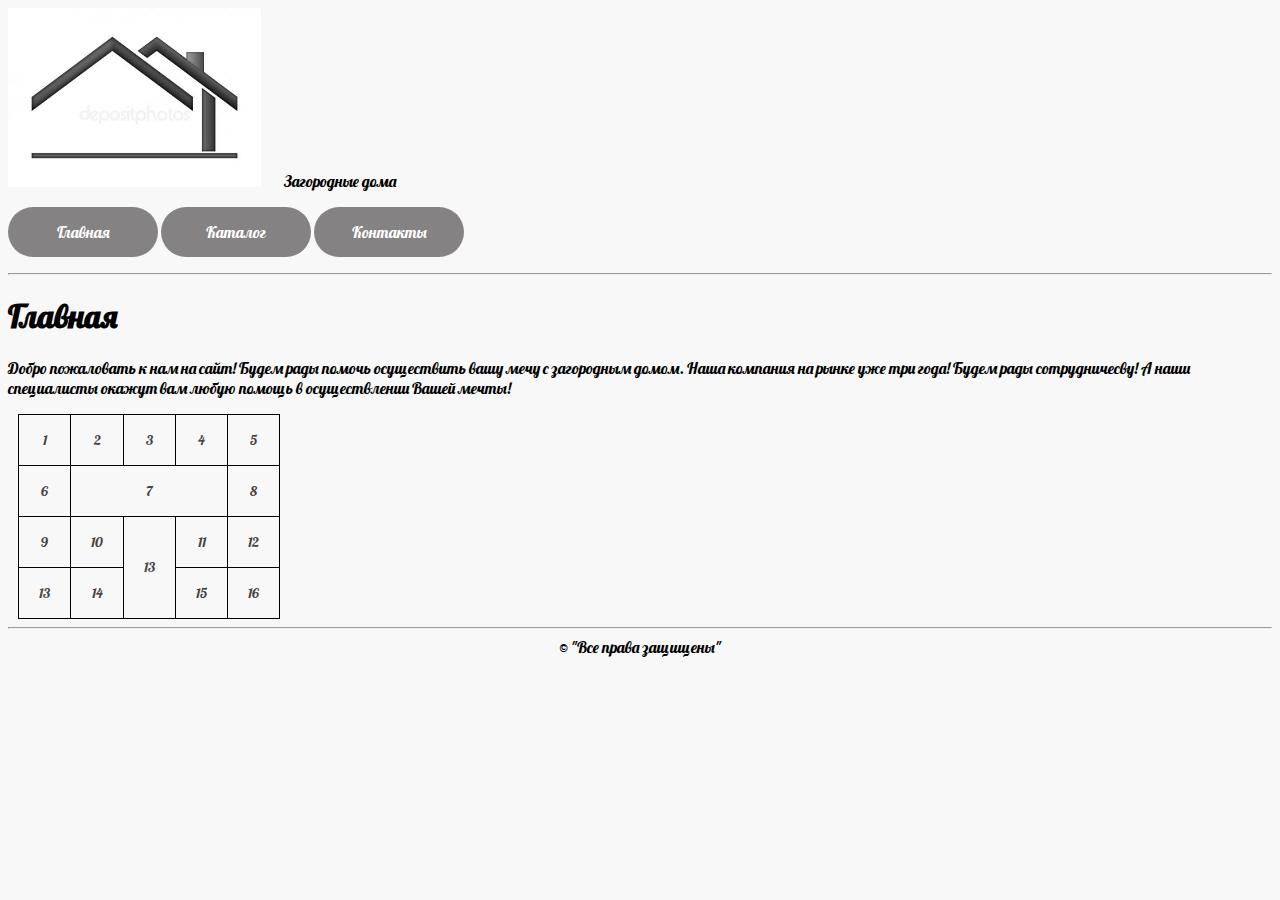
<file: index.html>
<!DOCTYPE html>
<html lang="ru">
<head>
    <meta charset="UTF-8">
    <title>Загородные дома</title>
    <link rel="stylesheet" href="styles/style.css">
    <link href="https://fonts.googleapis.com/css?family=Lobster" rel="stylesheet">
</head>
<body>
    <header>
        <div class="logo">
            <img src="images/logo.jpg" alt="Logotype">
            <h3>Загородные дома</h3>
        </div>
        <ul class="mainmenu">
            <li>
                <a href="index.html">Главная</a>
            </li>
            <li>
                <a href="catalog.html">Каталог</a>
            </li>
            <li>
                <a href="contact.html">Контакты</a>
            </li>
        </ul>
    </header>

    <hr>
    <h1>Главная</h1>
    <p>
        Добро пожаловать к нам на сайт! Будем рады помочь осуществить вашу мечу с загородным домом.
        Наша компания на рынке уже три года! Будем рады сотрудничесву! А наши специалисты окажут вам
        любую помощь в осуществлении Вашей мечты!
    </p>


    <table class="fulldescription">
        <tbody>
        <tr>
            <td>1</td>
            <td>2</td>
            <td>3</td>
            <td>4</td>
            <td>5</td>
        </tr>
        <tr>
            <td>6</td>
            <td colspan="3">7</td>
            <td>8</td>
        </tr>
        <tr>
            <td>9</td>
            <td>10</td>
            <td rowspan="2">13</td>
            <td>11</td>
            <td>12</td>
        </tr>
        <tr>
            <td>13</td>
            <td>14</td>
            <td>15</td>
            <td>16</td>
        </tr>
        </tbody>
    </table>

    <footer>
        <hr>
        &copy; "Все права защищены"
    </footer>
</body>
</html>
</file>
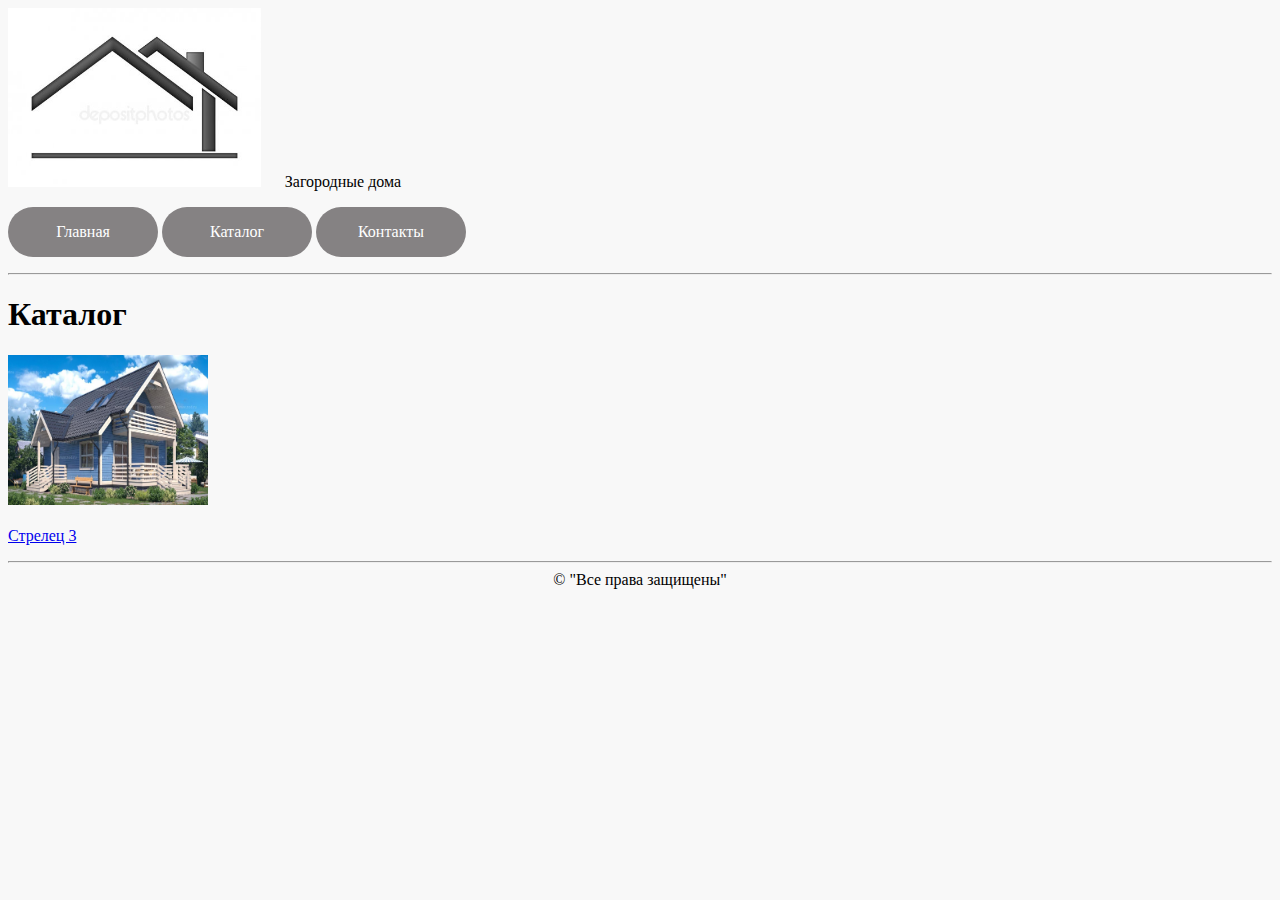
<file: catalog.html>
<!DOCTYPE html>
<html lang="ru">
<head>
    <meta charset="UTF-8">
    <title>Загородные дома</title>
    <link rel="stylesheet" href="styles/style.css">
</head>
<body>
    <header>
        <div class="logo">
            <img src="images/logo.jpg" alt="Logotype">
            <h3>Загородные дома</h3>
        </div>
        <ul class="mainmenu">
            <li>
                <a href="index.html">Главная</a>
            </li>
            <li>
                <a href="catalog.html">Каталог</a>
            </li>
            <li>
                <a href="contact.html">Контакты</a>
            </li>
        </ul>
    </header>
    <hr>
    <h1>Каталог</h1>
    <p>
        <a href="strelets_3.html">
            <img src="images/strelets_3_7.0x9.0_103.14m2_karkas_photo_1.jpg"
                 width="200"
                 height="150"
                 alt="Стрелец 3 7 &times; 9"
            >
        </a>
        <br>
        <br>
        <a href="strelets_3.html">Стрелец 3</a>
    </p>

    <footer>
        <hr>
        &copy; "Все права защищены"
    </footer>
</body>
</html>
</file>
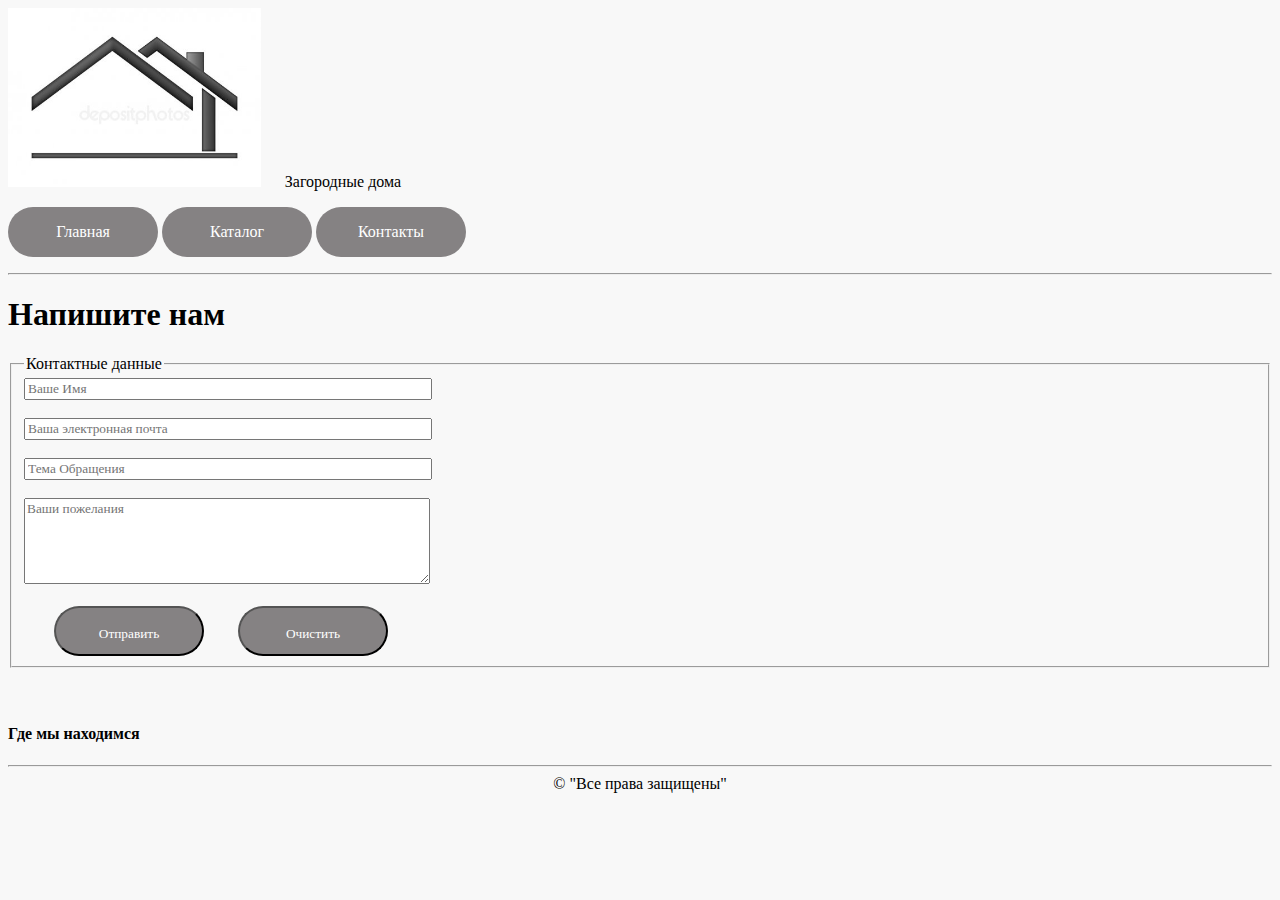
<file: contact.html>
<!DOCTYPE html>
<html lang="ru">
<head>
    <meta charset="UTF-8">
    <title>Загородные дома</title>
    <link rel="stylesheet" href="styles/style.css">
</head>
<body>
    <header>
        <div class="logo">
            <img src="images/logo.jpg" alt="Logotype">
            <h3>Загородные дома</h3>
        </div>
        <ul class="mainmenu">
            <li>
                <a href="index.html">Главная</a>
            </li>
            <li>
                <a href="catalog.html">Каталог</a>
            </li>
            <li>
                <a href="contact.html">Контакты</a>
            </li>
        </ul>
    </header>
    <hr>
    <h1>Напишите нам</h1>
    <form action="contact.html">
        <fieldset>
            <legend>Контактные данные</legend>
            <input type="text" size="50" placeholder="Ваше Имя">
            <br><br>
            <input class="email" type="email" size="50" placeholder="Ваша электронная почта">
            <br><br>
            <input type="text" size="50" placeholder="Тема обращения">
            <br><br>
            <textarea rows="5" cols="50" placeholder="Ваши пожелания"></textarea>
            <br><br>
            <input type="submit" value="Отправить">
            <input type="reset" value="Очистить">
        </fieldset>
    </form>
    <br><br>
    <h4>Где мы находимся</h4>
    <script
            type="text/javascript"
            charset="utf-8"
            async src="https://api-maps.yandex.ru/services/constructor/1.0/js/?um=constructor%3A9c53ac3a94e0eedd4d6471065df7405d358a7b55a99afffa3aed820d9fed8505&amp;width=500&amp;height=400&amp;lang=ru_RU&amp;scroll=true">
    </script>
    <footer>
        <hr>
        &copy; "Все права защищены"
    </footer>
</body>
</html>
</file>
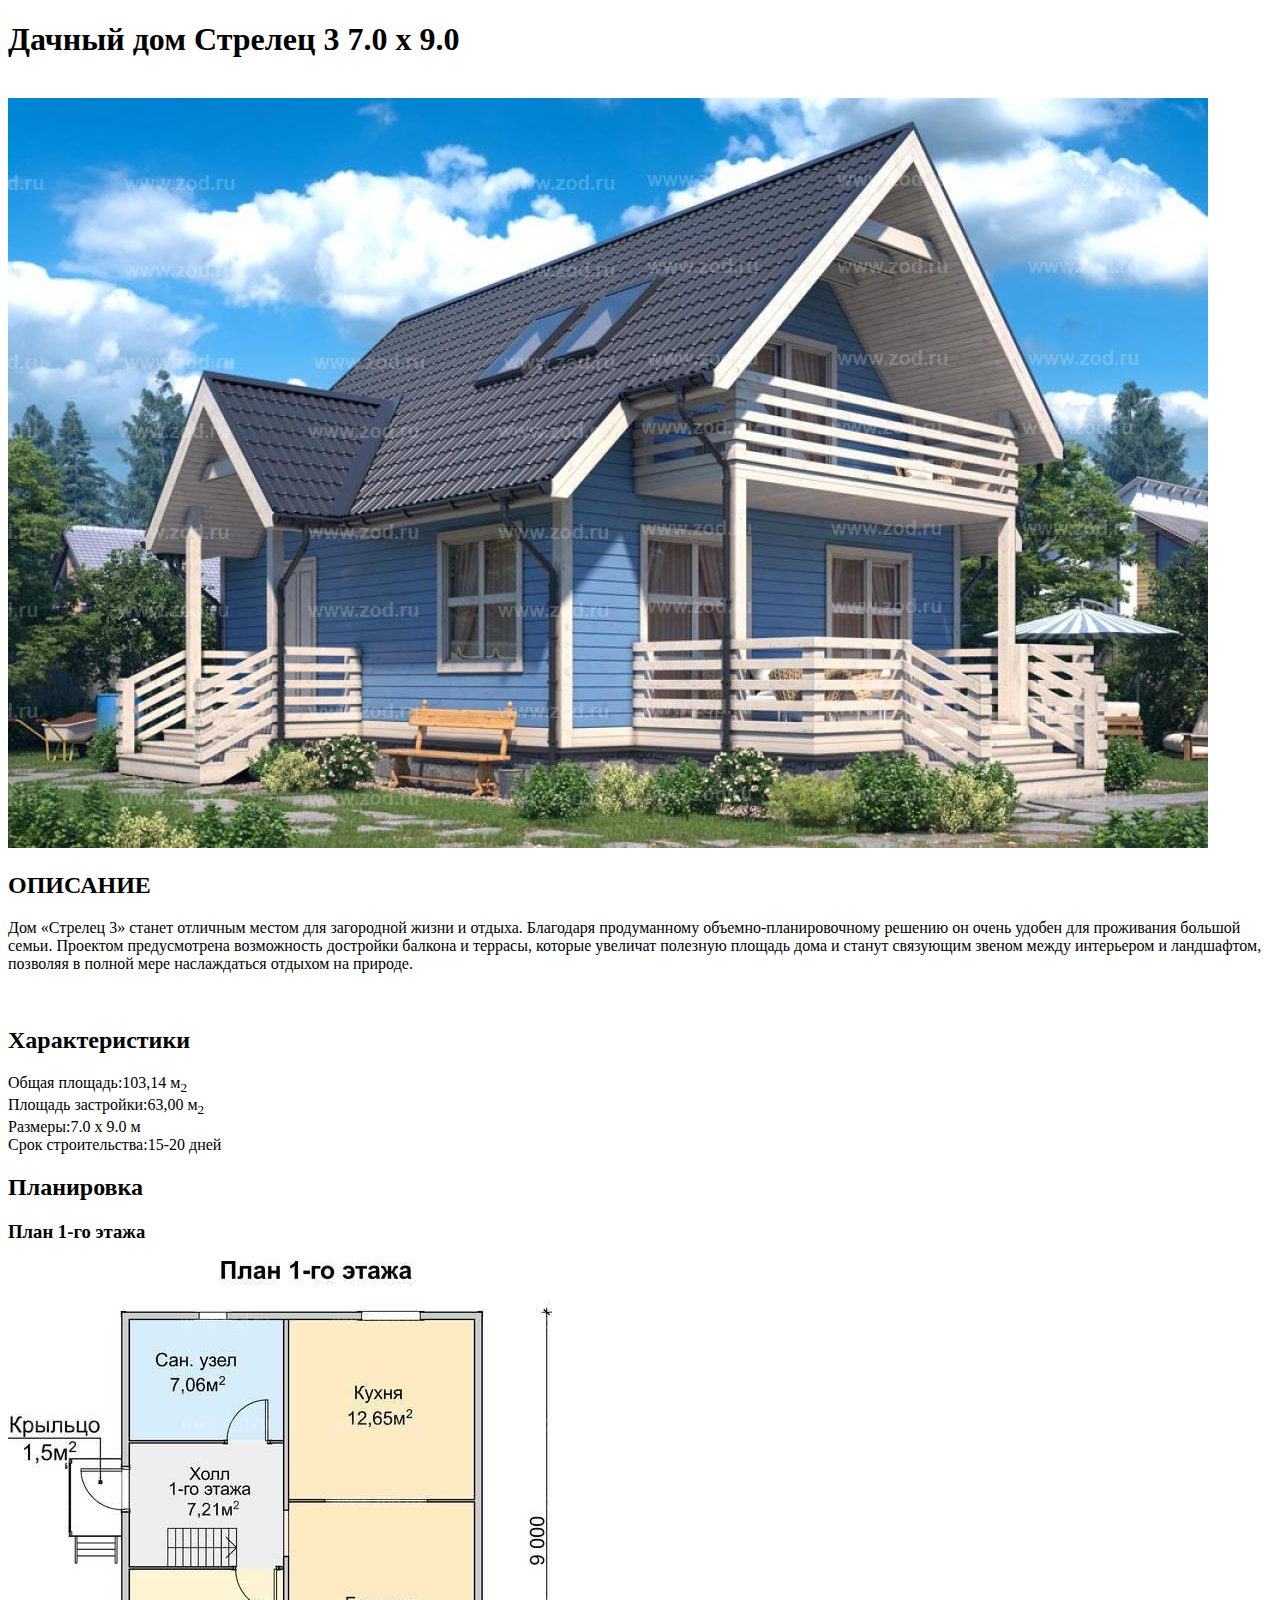
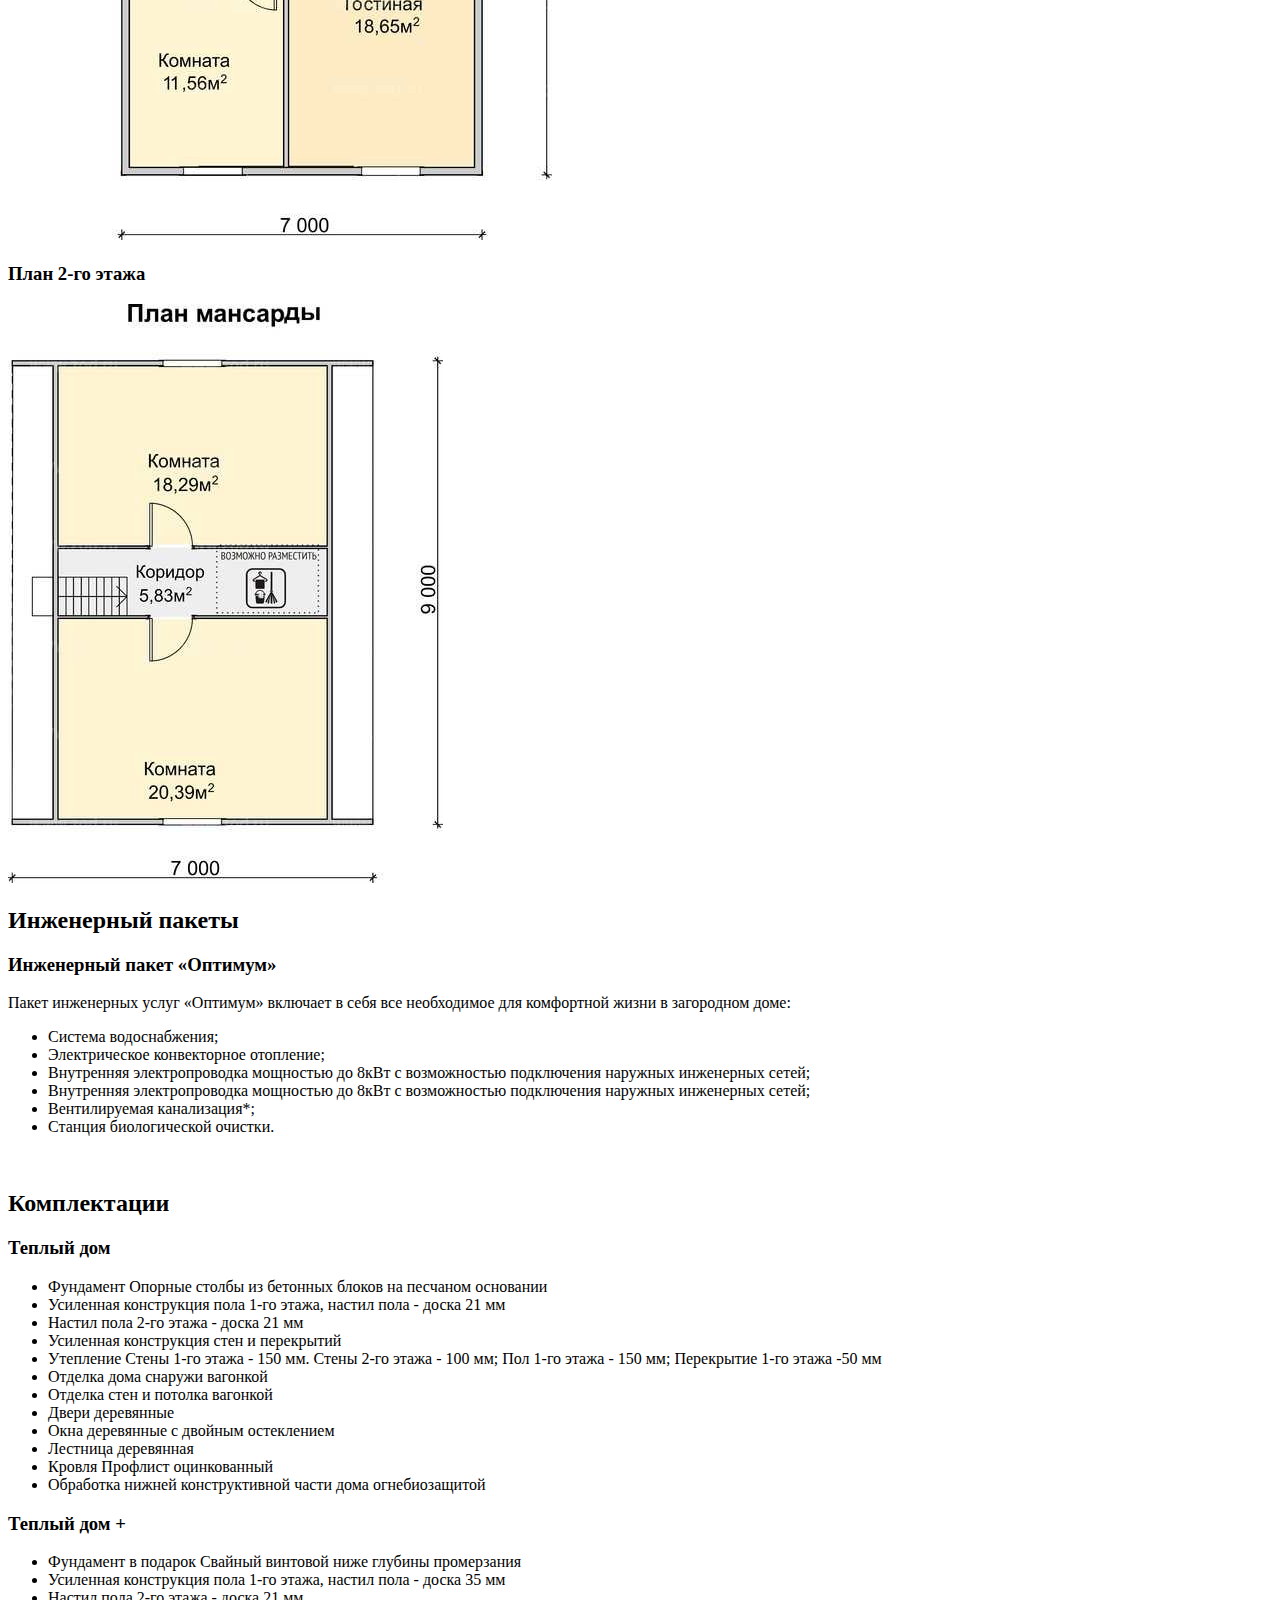
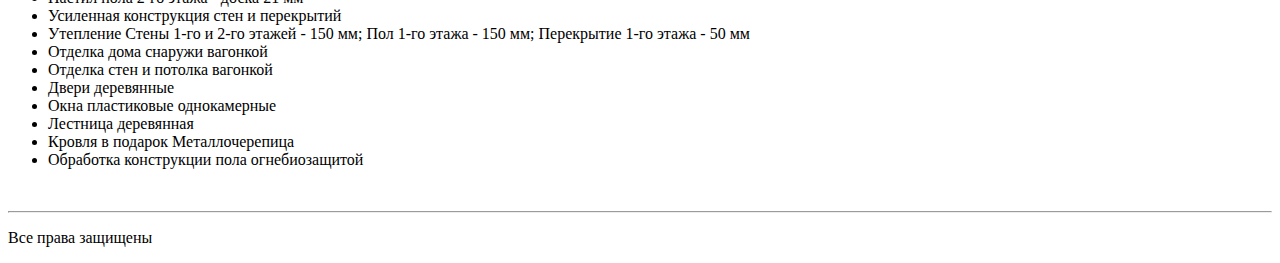
<file: index_old.html>
<!DOCTYPE html>
<html>
    <head>
        <meta charset="utf-8">
        <title>Дачные дома</title>
    </head>
    <body>
        <h1>Дачный дом Стрелец 3   7.0 х 9.0</h1>

        <br>
        <img src="images/strelets_3_7.0x9.0_103.14m2_karkas_photo_1.jpg" alt=" Стрелец 3 7 х 9">

        <br>
        <h2>ОПИСАНИЕ</h2>
        <p>
            Дом «Стрелец 3» станет отличным местом для загородной жизни и отдыха.
            Благодаря продуманному объемно-планировочному решению он очень удобен для
            проживания большой семьи. Проектом предусмотрена возможность достройки балкона и террасы,
            которые увеличат полезную площадь дома и станут связующим звеном между интерьером
            и ландшафтом, позволяя в полной мере наслаждаться отдыхом на природе.
        </p>

        <br>

        <h2>Характеристики</h2>
            <p>
                Общая площадь:103,14 м<sub>2</sub>
                <br>
                Площадь застройки:63,00 м<sub>2</sub>
                <br>
                Размеры:7.0 x 9.0 м
                <br>
                Срок строительства:15-20 дней
            </p>
        <h2>Планировка</h2>
            <h3>План 1-го этажа</h3>
            <img src="images/Стрелец-3К_1.jpg" alt="План 1-го этажа">
            <h3>План 2-го этажа</h3>
            <img src="images/Стрелец-3К_2.jpg" alt="План 2-го этажа">
        <br>
        <h2>Инженерный пакеты</h2>
            <h3>Инженерный пакет «Оптимум»</h3>
            <p>
                Пакет инженерных услуг «Оптимум» включает в себя все необходимое для комфортной жизни в загородном доме:
            </p>
            <ul>
                <li>Система водоснабжения;</li>
                <li>Электрическое конвекторное отопление;</li>
                <li>Внутренняя электропроводка мощностью до 8кВт с возможностью подключения наружных инженерных сетей;</li>
                <li>Внутренняя электропроводка мощностью до 8кВт с возможностью подключения наружных инженерных сетей;</li>
                <li>Вентилируемая канализация*;</li>
                <li>Станция биологической очистки.</li>
            </ul>
        <br>
        <h2>Комплектации</h2>
            <h3>Теплый дом</h3>
            <ul>
                <li>Фундамент Опорные столбы из бетонных блоков на песчаном основании</li>
                <li>Усиленная конструкция пола 1-го этажа, настил пола - доска 21 мм</li>
                <li>Настил пола 2-го этажа - доска 21 мм</li>
                <li>Усиленная конструкция стен и перекрытий</li>
                <li>Утепление Стены 1-го этажа - 150 мм. Стены 2-го этажа - 100 мм; Пол 1-го этажа - 150 мм; Перекрытие 1-го этажа -50 мм</li>
                <li>Отделка дома снаружи вагонкой</li>
                <li>Отделка стен и потолка вагонкой</li>
                <li>Двери деревянные</li>
                <li>Окна деревянные с двойным остеклением</li>
                <li>Лестница деревянная</li>
                <li>Кровля Профлист оцинкованный</li>
                <li>Обработка нижней конструктивной части дома огнебиозащитой</li>
            </ul>
            <h3>Теплый дом +</h3>
            <ul>
                <li>Фундамент в подарок Свайный винтовой ниже глубины промерзания</li>
                <li>Усиленная конструкция пола 1-го этажа, настил пола - доска 35 мм</li>
                <li>Настил пола 2-го этажа - доска 21 мм</li>
                <li>Усиленная конструкция стен и перекрытий</li>
                <li>Утепление Стены 1-го и 2-го этажей - 150 мм; Пол 1-го этажа - 150 мм; Перекрытие 1-го этажа - 50 мм</li>
                <li>Отделка дома снаружи вагонкой</li>
                <li>Отделка стен и потолка вагонкой</li>
                <li>Двери деревянные</li>
                <li>Окна пластиковые однокамерные</li>
                <li>Лестница деревянная</li>
                <li>Кровля в подарок Металлочерепица</li>
                <li>Обработка конструкции пола огнебиозащитой</li>
            </ul>
        <br>

        <hr>
        <p>Все права защищены</p>
    </body>
</html>
</file>
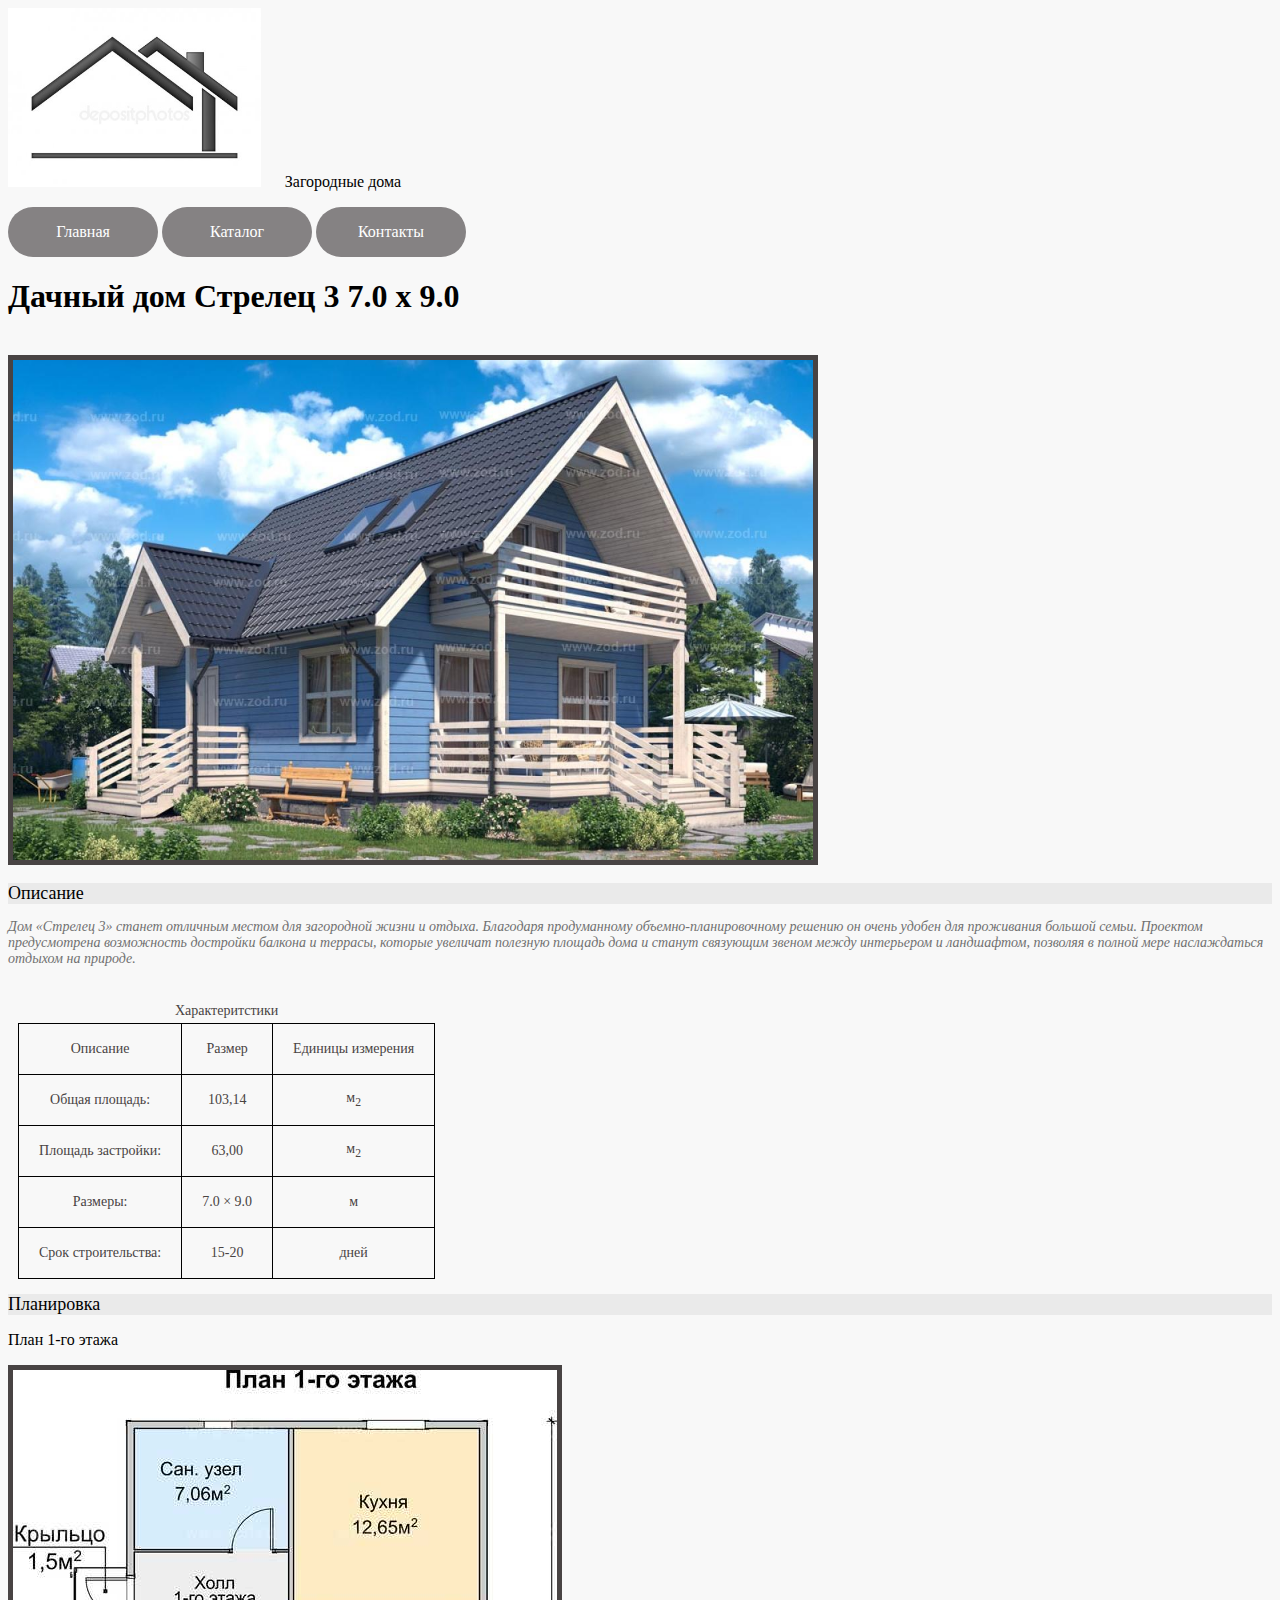
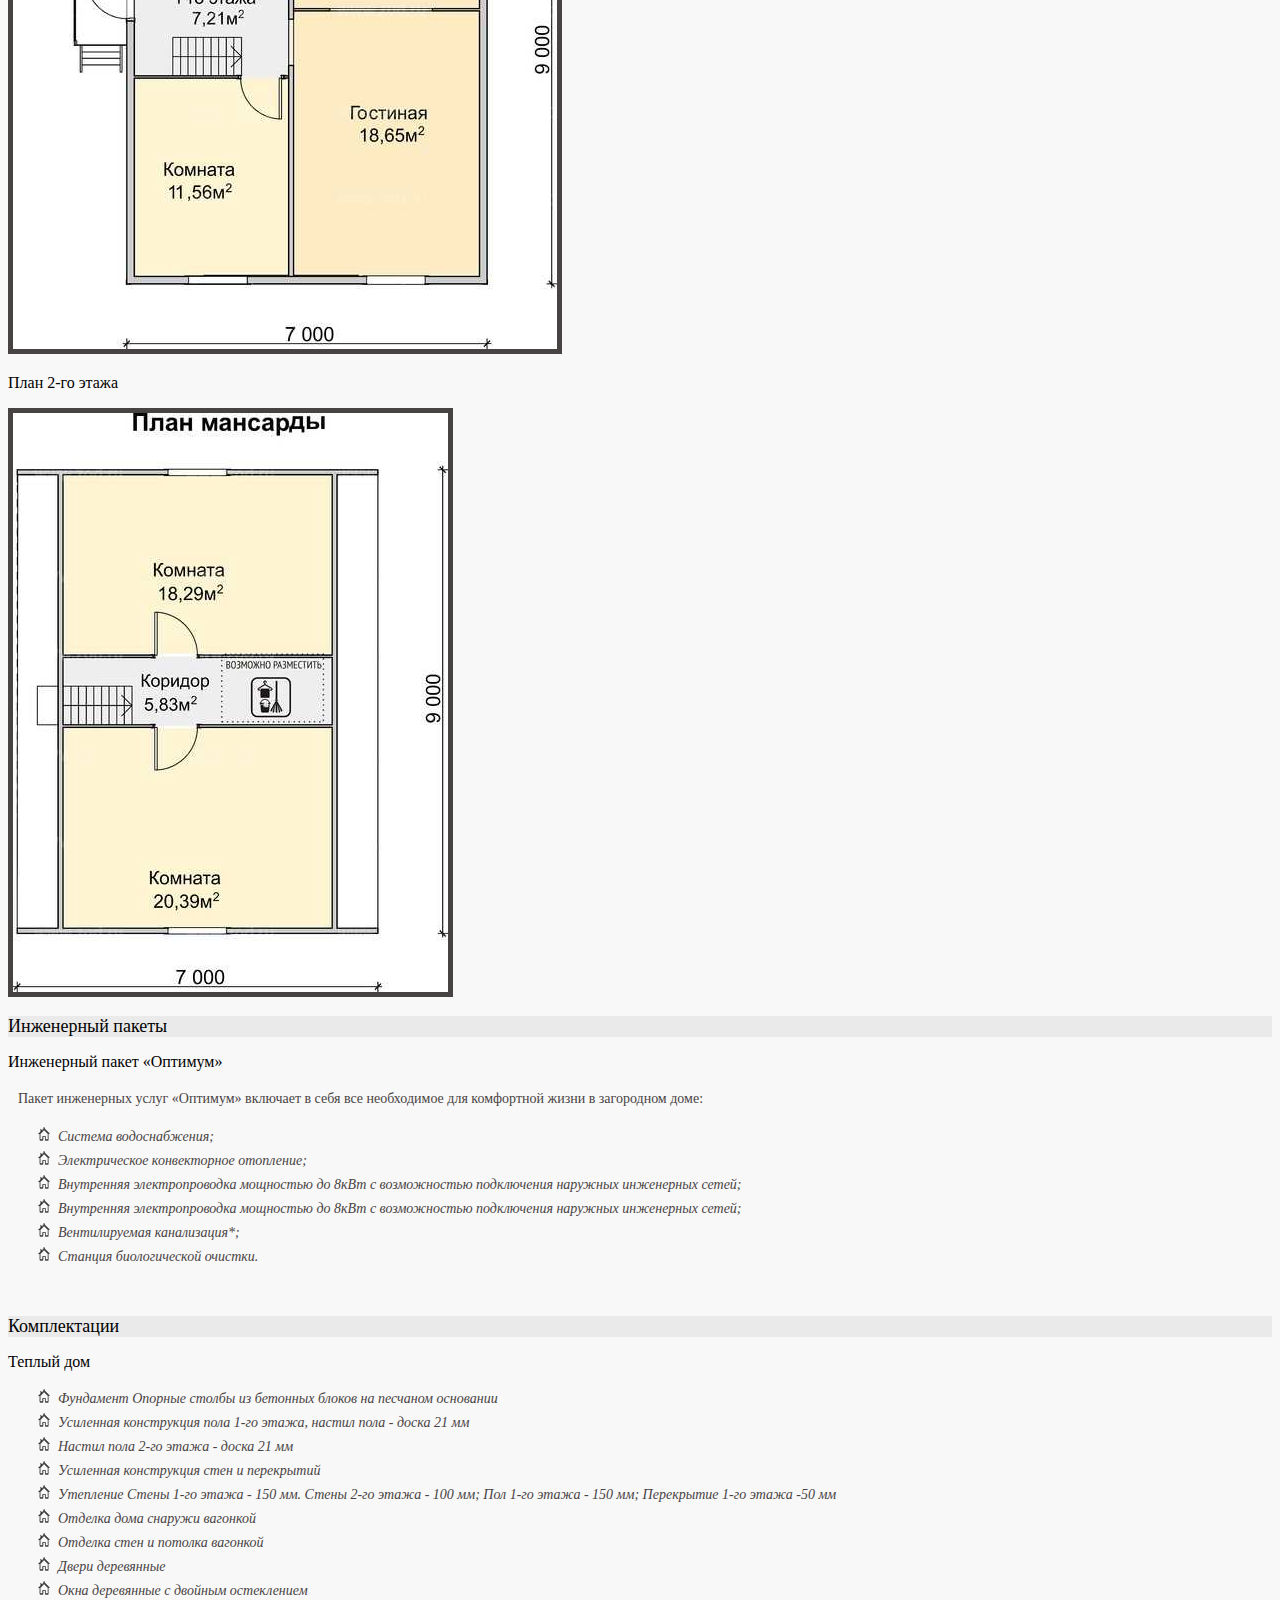
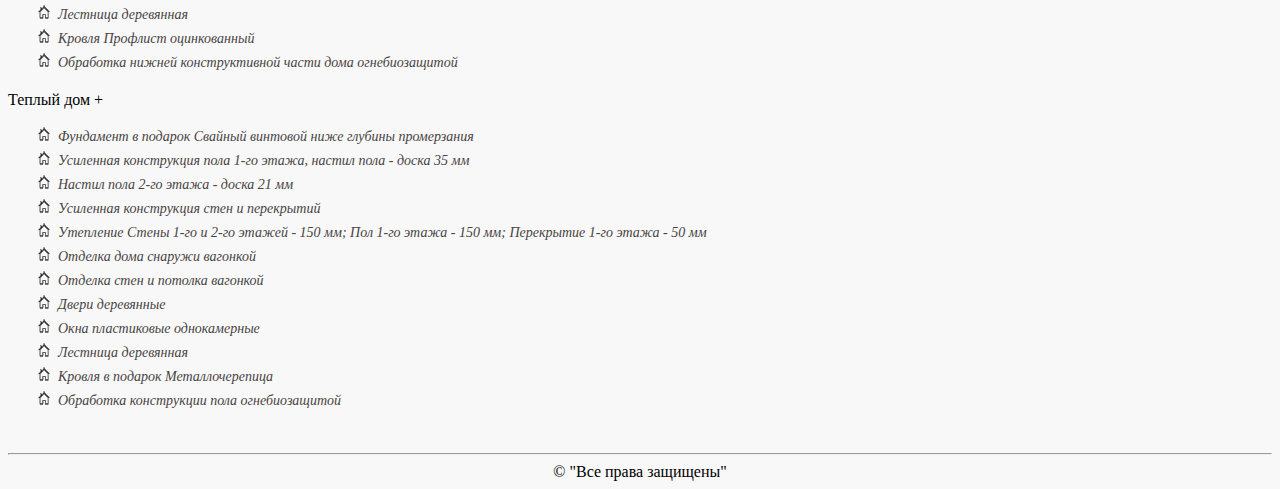
<file: strelets_3.html>
<!DOCTYPE html>
<html lang="ru">
    <head>
        <meta charset="utf-8">
        <title>Загородные дома</title>
        <link rel="stylesheet" href="styles/style.css">
    </head>
        <header>
            <div class="logo">
                <img src="images/logo.jpg" alt="Logotype">
                <h3>Загородные дома</h3>
            </div>
            <ul class="mainmenu">
                <li>
                    <a href="index.html">Главная</a>
                </li>
                <li>
                    <a href="catalog.html">Каталог</a>
                </li>
                <li>
                    <a href="contact.html">Контакты</a>
                </li>
            </ul>
        </header>

        <h1>Дачный дом Стрелец 3   7.0 х 9.0</h1>

        <br>
        <a href="images/strelets_3_7.0x9.0_103.14m2_karkas_photo_1.jpg" target="_blank">
            <img class="imageborder" src="images/strelets_3_7.0x9.0_103.14m2_karkas_photo_1.jpg"
                 alt="Стрелец 3 7 &times; 9"
                 height="500"
                 width="800">
        </a>

        <br>
        <h2>Описание</h2>
        <p class="shotdescription">
            Дом «Стрелец 3» станет отличным местом для загородной жизни и отдыха.
            Благодаря продуманному объемно-планировочному решению он очень удобен для
            проживания большой семьи. Проектом предусмотрена возможность достройки балкона и террасы,
            которые увеличат полезную площадь дома и станут связующим звеном между интерьером
            и ландшафтом, позволяя в полной мере наслаждаться отдыхом на природе.
        </p>

        <br>
    <!--
            <h2>Характеристики</
            <p class="fulldescription">
                Общая площадь:103,14 м<sub>2</sub>
                <br>
                Площадь застройки:63,00 м<sub>2</sub>
                <br>
                Размеры:7.0 &times; 9.0 м
                <br>
                Срок строительства:15-20 дней
            </p>
    -->
        <table class="fulldescription">
            <caption>Характеритстики</caption>
            <thead>
                <tr>
                    <td>Описание</td>
                    <td>Размер</td>
                    <td>Единицы измерения</td>
                </tr>
            </thead>
            <tbody>
                <tr>
                    <td>Общая площадь:</td>
                    <td>103,14</td>
                    <td>м<sub>2</sub></td>
                </tr>
                <tr>
                    <td>Площадь застройки:</td>
                    <td>63,00</td>
                    <td>м<sub>2</sub></td>
                </tr>
                <tr>
                    <td>Размеры:</td>
                    <td>7.0 &times; 9.0</td>
                    <td>м</td>
                </tr>
                <tr>
                    <td>Срок строительства:</td>
                    <td>15-20</td>
                    <td>дней</td>
                </tr>
            </tbody>
        </table>

        <h2>Планировка</h2>

        <h3>План 1-го этажа</h3>
        <img class="imageborder" src="images/strelets-3k_1.jpg" alt="План 1-го этажа">

        <h3>План 2-го этажа</h3>
        <img class="imageborder" src="images/strelets-3k_2.jpg" alt="План 2-го этажа">
        <br>

        <h2>Инженерный пакеты</h2>
        <h3>Инженерный пакет «Оптимум»</h3>
        <p class="fulldescription">
            Пакет инженерных услуг «Оптимум» включает в себя все необходимое для комфортной жизни в загородном доме:
        </p>
        <ul class="fulldescription">
            <li>Система водоснабжения;</li>
            <li>Электрическое конвекторное отопление;</li>
            <li>Внутренняя электропроводка мощностью до 8кВт с возможностью подключения наружных инженерных сетей;</li>
            <li>Внутренняя электропроводка мощностью до 8кВт с возможностью подключения наружных инженерных сетей;</li>
            <li>Вентилируемая канализация*;</li>
            <li>Станция биологической очистки.</li>
        </ul>
        <br>

        <h2>Комплектации</h2>

        <h3>Теплый дом</h3>
        <ul class="fulldescription">
            <li>Фундамент Опорные столбы из бетонных блоков на песчаном основании</li>
            <li>Усиленная конструкция пола 1-го этажа, настил пола - доска 21 мм</li>
            <li>Настил пола 2-го этажа - доска 21 мм</li>
            <li>Усиленная конструкция стен и перекрытий</li>
            <li>Утепление Стены 1-го этажа - 150 мм. Стены 2-го этажа - 100 мм; Пол 1-го этажа - 150 мм; Перекрытие 1-го этажа -50 мм</li>
            <li>Отделка дома снаружи вагонкой</li>
            <li>Отделка стен и потолка вагонкой</li>
            <li>Двери деревянные</li>
            <li>Окна деревянные с двойным остеклением</li>
            <li>Лестница деревянная</li>
            <li>Кровля Профлист оцинкованный</li>
            <li>Обработка нижней конструктивной части дома огнебиозащитой</li>
        </ul>

        <h3>Теплый дом +</h3>
        <ul class="fulldescription">
            <li>Фундамент в подарок Свайный винтовой ниже глубины промерзания</li>
            <li>Усиленная конструкция пола 1-го этажа, настил пола - доска 35 мм</li>
            <li>Настил пола 2-го этажа - доска 21 мм</li>
            <li>Усиленная конструкция стен и перекрытий</li>
            <li>Утепление Стены 1-го и 2-го этажей - 150 мм; Пол 1-го этажа - 150 мм; Перекрытие 1-го этажа - 50 мм</li>
            <li>Отделка дома снаружи вагонкой</li>
            <li>Отделка стен и потолка вагонкой</li>
            <li>Двери деревянные</li>
            <li>Окна пластиковые однокамерные</li>
            <li>Лестница деревянная</li>
            <li>Кровля в подарок Металлочерепица</li>
            <li>Обработка конструкции пола огнебиозащитой</li>
        </ul>
        <br>

        <footer>
            <hr>
            &copy; "Все права защищены"
        </footer>
    </body>
</html>
</file>
<file: styles/style.css>
body {
    background: #f8f8f8;
    font-family: 'Lobster', cursive;
}
h2 {
    color: black;
    font-size: 18px;
    font-weight: 400;
    background-color: #eaeaea;
}

h3 {
    color: black;
    font-size: 16px;
    font-weight: 400;
}

.mainmenu {
    list-style-type: none;
    padding: inherit;
}

.mainmenu a{
    line-height: 50px;
    height: 50px;
    display: block;
    background: #858283;
    color: white;
    width: 150px;
    text-decoration: none;
    text-align: center;
    border-radius: 50px;
}
.mainmenu a:hover{
    color: black;
}

.mainmenu li{
    display: inline-block;
}

.shotdescription {
    color: #707070;
    font-size: 14px;
    font-style: italic;
    line-height: 16px;
}

.fulldescription {
    color: #484343;
    font-size: 14px;
    font-weight: 400;
    line-height: 24px;
    text-align: left;
    list-style-image: url('../images/home_list1.png');
    margin-left: 10px;
}

.fulldescription li {
    font-style: italic;
}

.imageborder {
    border: 5px solid #484343;
}
.imageborder:hover {
    border: 0px solid #484343;
    margin: 5px;
}

input,textarea {
    font-family: 'Lobster', cursive;
    width: 400px;
}

input[type="email"]:focus{
    color: green;
    background: burlywood;
}

input[type="text"]{
    text-transform: capitalize;
}

input[type="submit"],input[type="reset"] {
    width: 100px;
    border-radius: 15px;

    line-height: 50px;
    height: 50px;
    background: #858283;
    color: white;
    width: 150px;
    text-decoration: none;
    text-align: center;
    border-radius: 50px;
    margin-left: 30px;
}
.logo h3{
    display: inline;
    margin: 0px 20px;
}

.logo img{
    width: 20%;
}

footer{
    text-align: center;
}
table{
    border-collapse: collapse;
}
td{
    border: 1px solid black;
    vertical-align: middle;
    height: 50px;
    text-align: center;
    padding: 0px 20px;
}
</file>
